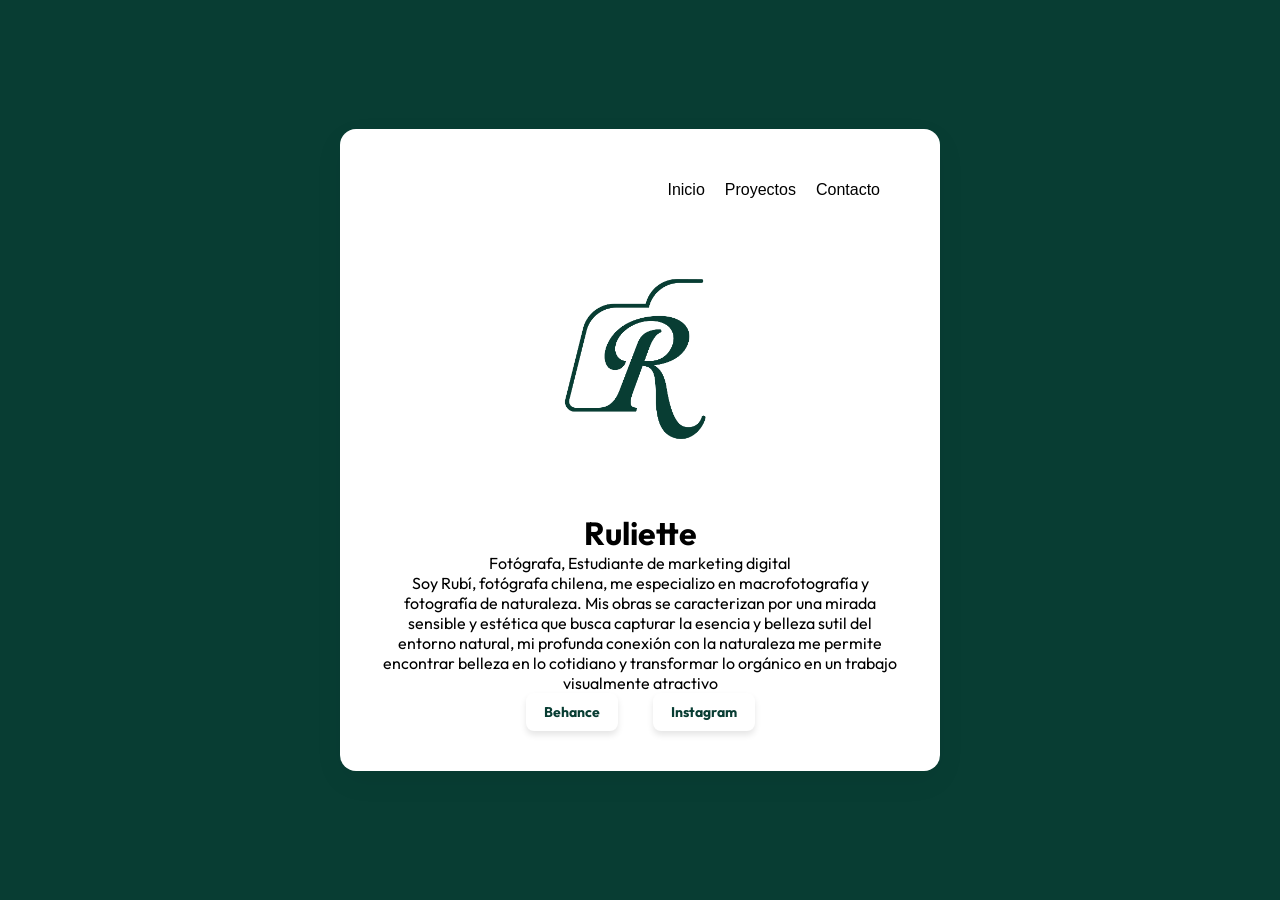
<file: index.html>
<!DOCTYPE html>
<html lang="es">
<head>
    <meta charset="UTF-8">
    <meta name="viewport" content="width=device-width, initial-scale=1.0">
    <title>Mi Portafolio - Tarjeta de Presentación</title>
    <!-- Vinculación del archivo CSS externo -->
    <link rel="stylesheet" href="css/style.css">
    <!-- Opcional: Tipografía desde Google Fonts (Outfit) -->
    <link rel="preconnect" href="https://fonts.googleapis.com">
    <link rel="preconnect" href="https://fonts.gstatic.com" crossorigin>
    <link href="https://fonts.googleapis.com/css2?family=Outfit:wght@300;400;600;700&display=swap" rel="stylesheet">
</head>
<body>

    <main class="card">
        <nav>
          <ul>
            <li><a href="#">Inicio</a></li>
            <li><a href="proyectos.html">Proyectos</a></li>
            <li><a href="contacto.html">Contacto</a></li>
          </ul>
        </nav>

      <img src="img/RULIETTE_3.png" alt="mi foto de perfil" width="300">

      <h1>Ruliette</h1>
      <p>Fotógrafa, Estudiante de marketing digital</p>

    
      <p>Soy Rubí, fotógrafa chilena, me especializo en macrofotografía y fotografía de naturaleza. Mis obras se caracterizan por una mirada sensible y estética que busca capturar la esencia y belleza sutil del entorno natural, mi profunda conexión con la naturaleza me permite encontrar belleza en lo cotidiano y transformar lo orgánico en un trabajo visualmente atractivo</p>

      <a href="https://www.behance.net/ruliette_" class="btn">Behance</a>
      <a href="https://www.instagram.com/ruliette__?igsi=eGZwb3g0aWF3ZDFi" class="btn">Instagram</a>
      
    </main>

</body>
</html>
</file>
<file: css/style.css>
/* ==========================================================================
   1. RESET Y ESTILOS GENERALES
   ========================================================================== */
* {
    margin: 0;
    padding: 0;
    box-sizing: border-box; /* Permite calcular bordes y paddings dentro del tamaño del elemento */
}

body {
    font-family: 'Outfit', 'Arial', sans-serif;
    background-color: #083d33; /* Color de fondo de la página */
    
    /* ESTRUCTURA DE CENTRADO (FLEXBOX) */
    display: flex;
    justify-content: center; /* Centra la tarjeta horizontalmente */
    align-items: center;     /* Centra la tarjeta verticalmente */
    
    min-height: 100vh;       /* Fuerza al body a ocupar todo el alto de la pantalla visible */
    padding: 20px;           /* Colchón de seguridad para que la tarjeta no choque en celulares */
}

/* ==========================================================================
   2. CONTENEDOR CENTRAL RESPONSIVO (CARD)
   ========================================================================== */
.card {
    background-color: #ffffff;
    
    /* RESPONSIVIDAD */
    width: 90%;             /* Ocupará el 90% de la pantalla en dispositivos móviles */
    max-width: 600px;       /* En pantallas grandes, se detendrá y no medirá más de 600px */
    
    border-radius: 16px;
    box-shadow: 0 10px 30px rgba(0, 0, 0, 0.05); /* Sombra suave para dar profundidad */
    padding: 40px;
    text-align: center;      /* Centra los textos que pongas dentro por defecto */
}
/* Contenedor principal de la navegación */
nav {
  display: flex;
  justify-content: flex-end; /* Alinea el contenido a la derecha */

  padding: 10px 20px;
}

/* Lista de opciones */
nav ul {
  display: flex; /* Enlaza los elementos en una fila horizontal */
  gap: 20px; /* Espaciado entre opciones */
  list-style: none; /* Elimina los viñetas de la lista */
  margin: 0;
  padding: 0;
}

/* Enlaces */
nav a {
  color: #000;
  text-decoration: none; /* Quita el subrayado */
  font-family: Arial, sans-serif;
  font-size: 16px;
}

/* Efecto hover */
nav a:hover {
  color: #083d33;
}
.btn {
  display: inline-flex;
  align-items: center;
  justify-content: center;
  gap: 8px;
  background-color: #ffffff;
  color: #083d33;
  padding: 10px 18px;
  border-radius: 8px;
  text-decoration: none;
  font-weight: bold;
  font-size: 14px;
  transition: all 0.3s ease;
  box-shadow: 0 4px 6px rgba(0, 0, 0, 0.1);
  margin: 0px 16px;
  
}
</file>
